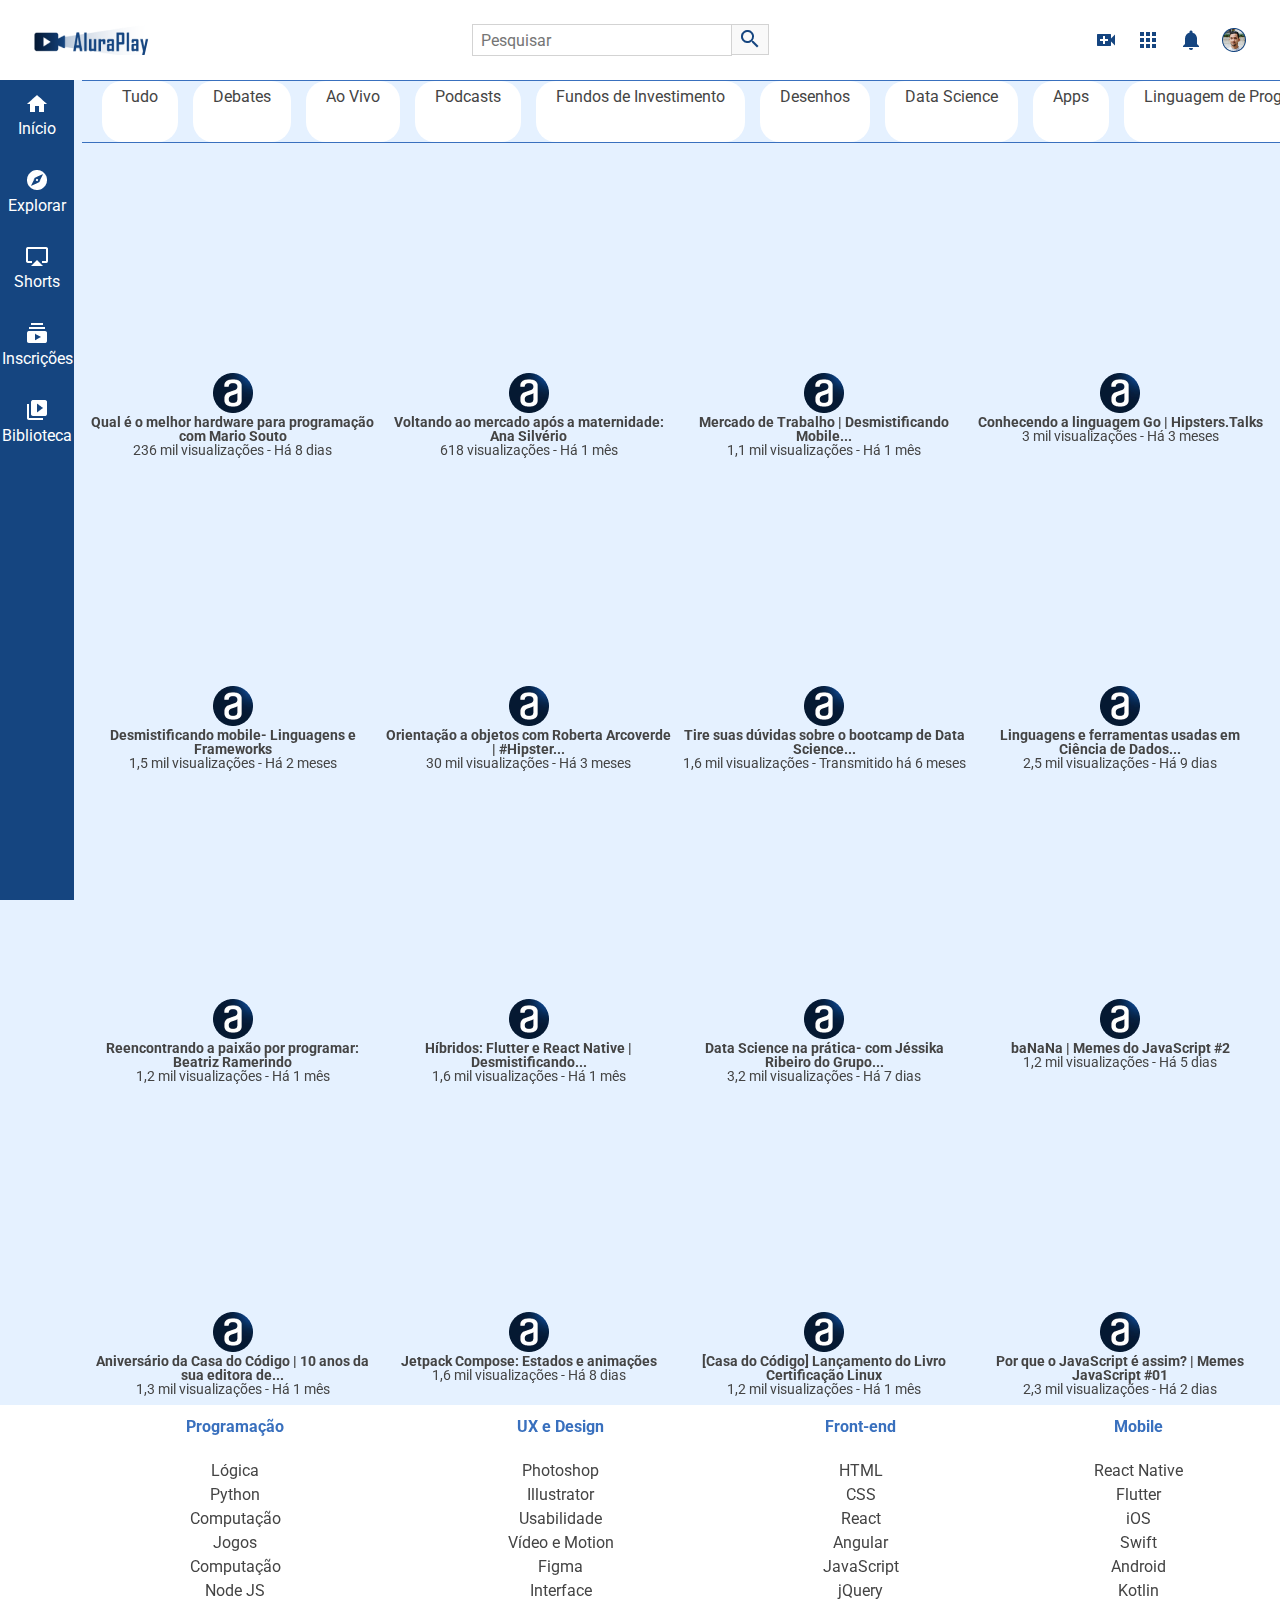
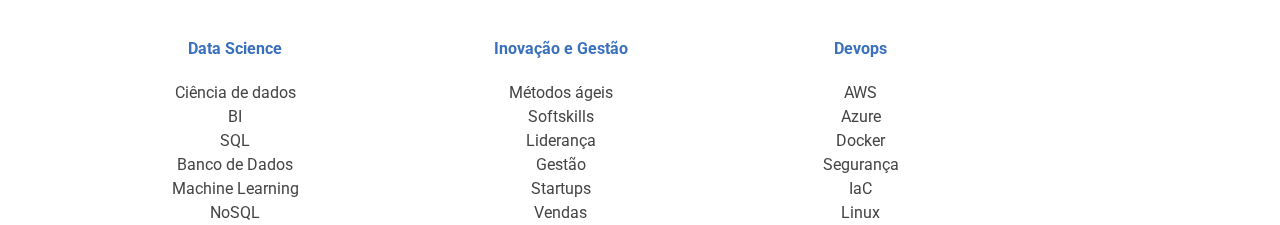
<file: 01-flexbox-layoutResponsive/index.html>
<!DOCTYPE html>
<html lang="pt-br">
  <head>
    <meta charset="UTF-8" />
    <meta http-equiv="X-UA-Compatible" content="IE=edge" />
    <meta name="viewport" content="width=device-width, initial-scale=1.0" />
    <link
      href="https://fonts.googleapis.com/css2?family=Roboto:wght@400;700&display=swap"
      rel="stylesheet"
    />
    <link rel="stylesheet" href="./css/reset.css" />
    <link rel="stylesheet" href="./css/estilos.css" />
    <link rel="stylesheet" href="./css/flexBox.css" />
    <title>AluraPlay</title>
    <link rel="shortcut icon" href="./img/favicon.ico" type="image/x-icon" />
  </head>

  <body>
    <!-- Cabecalho -->
    <header>
      <nav class="cabecalho__container">
        <h1 class="logo__item" href="#"></h1>

        <div class="cabecalho__pesquisar__item">
          <form action="">
            <input
              type="search"
              placeholder="Pesquisar"
              id="pesquisar"
              class="pesquisar__input"
            />
            <label for="pesquisar" class="pesquisar__label"></label>
          </form>
          <a href="#" class="cabecalho__audio"></a>
        </div>

        <div class="cabecalho__icones__item">
          <a href="#" class="cabecalho__videos"></a>
          <a href="#" class="cabecalho__apps"></a>
          <a href="#" class="cabecalho__notificacoes"></a>
          <a href="#" class="cabecalho__avatar"></a>
        </div>
      </nav>
    </header>

    <!-- Menu lateral -->

    <aside class="menu__container">
      <ul class="menu__lista">
        <li>
          <a class="menu__itens" href="#">
            <i class="icone__inicio icone-item"></i>
            <span>Início</span></a
          >
        </li>

        <li>
          <a class="menu__itens" href="#">
            <i class="icone__explorar icone-item"></i>
            <span>Explorar</span></a
          >
        </li>

        <li>
          <a class="menu__itens" href="#">
            <i class="icone__shorts icone-item"></i>
            <span>Shorts</span></a
          >
        </li>

        <li>
          <a class="menu__itens" href="#">
            <i class="icone__inscricoes icone-item"></i>
            <span>Inscrições</span></a
          >
        </li>

        <li>
          <a class="menu__itens" href="#">
            <i class="icone__biblioteca icone-item"></i>
            <span>Biblioteca</span></a
          >
        </li>
      </ul>

      <ul class="menu__lista">
        <li>
          <a class="menu__itens" href="#">
            <i class="icone__historico icone-item"></i>
            <span>Histórico</span></a
          >
        </li>

        <li>
          <a class="menu__itens" href="#">
            <i class="icone__relogio icone-item"></i>
            <span>Assistir mais tarde</span></a
          >
        </li>

        <li>
          <a class="menu__itens" href="#">
            <i class="icone__like icone-item"></i>
            <span>Marcados com like</span></a
          >
        </li>
      </ul>

      <ul class="menu__lista">
        <li>
          <a class="menu__itens" href="#">
            <i class="icone__mostrar icone-item"></i>
            <span>Mostrar mais 2</span></a
          >
        </li>

        <li>
          <a class="menu__itens" href="#">
            <i class="icone__deschamps icone-item"></i>
            <span>Felipe Deschamps</span></a
          >
        </li>

        <li>
          <a class="menu__itens" href="#">
            <i class="icone__nerd icone-item"></i>
            <span>Jovem Nerd</span></a
          >
        </li>

        <li>
          <a class="menu__itens" href="#">
            <i class="icone__souto icone-item"></i>
            <span>Mario Souto</span></a
          >
        </li>

        <li>
          <a class="menu__itens" href="#">
            <i class="icone__iamarino icone-item"></i>
            <span>Atila Iamarino</span></a
          >
        </li>

        <li>
          <a class="menu__itens" href="#">
            <i class="icone__ballerini icone-item"></i>
            <span>Rafaella Ballerini</span></a
          >
        </li>

        <li>
          <a class="menu__itens" href="#">
            <i class="icone__gaveta icone-item"></i>
            <span>Gaveta</span></a
          >
        </li>

        <li>
          <a class="menu__itens" href="#">
            <i class="icone__alura icone-item"></i>
            <span>Alura</span></a
          >
        </li>

        <li>
          <a class="menu__itens inscricoes" href="#">INSCRIÇÕES</a>
        </li>
      </ul>

      <ul class="menu__lista">
        <li class="jogos">
          <a class="menu__itens" href="#">
            <i class="icone__jogos icone-item"></i>
            <span>Jogos</span></a
          >
        </li>

        <li class="filmes">
          <a class="menu__itens" href="#">
            <i class="icone__filmes icone-item"></i>
            <span>Filmes</span></a
          >
        </li>
        <li class="premium">
          <a class="menu__itens" href="#">
            <i class="icone__videos icone-item"></i>
            <span>Vídeo Premium</span></a
          >
        </li>

        <li class="menu__itens maispagina">
          <a href="#">MAIS DA PÁGINA</a>
        </li>
      </ul>
    </aside>

    <!-- Seção superior -->

    <section class="superior__secao__container">
      <a class="superior__item" href="#">Tudo</a>
      <a class="superior__item" href="#">Debates</a>
      <a class="superior__item" href="#">Ao Vivo</a>
      <a class="superior__item" href="#">Podcasts</a>
      <a class="superior__item" href="#">Fundos de Investimento</a>
      <a class="superior__item" href="#">Desenhos</a>
      <a class="superior__item" href="#">Data Science</a>
      <a class="superior__item" href="#">Apps</a>
      <a class="superior__item" href="#">Linguagem de Programação</a>
      <a class="superior__item" href="#">Ciência da Computação</a>
      <a class="superior__item" href="#">Marketing</a>
    </section>

    <!-- Vídeos -->

    <ul class="videos__container">
        <li class="videos__item">
            <iframe width="100%" height="72%" src="https://www.youtube.com/embed/pA-EgOaF23I"
                title="YouTube video player" frameborder="0"
                allow="accelerometer; autoplay; clipboard-write; encrypted-media; gyroscope; picture-in-picture"
                allowfullscreen></iframe>
            <div class="descricao-video">
                <img src="./img/videos/Ellipse 11.png" alt="Logo do canal Alura Cursos Online">
                <h3>Qual é o melhor hardware para programação com Mario Souto</h3>
                <p>236 mil visualizações - Há 8 dias</p>
            </div>
        </li>
        <li class="videos__item">
            <iframe width="100%" height="72%" src="https://www.youtube.com/embed/OrnUhR41MYI"
                title="Voltando ao mercado após a maternidade: Ana Silvério" frameborder="0"
                allow="accelerometer; autoplay; clipboard-write; encrypted-media; gyroscope; picture-in-picture"
                allowfullscreen></iframe>
            <div class="descricao-video">
                <img src="./img/videos/Ellipse 11.png" alt="Logo do canal Alura Cursos Online">
                <h3>Voltando ao mercado após a maternidade: Ana Silvério</h3>
                <p>618 visualizações - Há 1 mês</p>
            </div>
        </li>
        <li class="videos__item">
            <iframe width="100%" height="72%" src="https://www.youtube.com/embed/YhnNOTde2I0"
                title="Mercado de Trabalho | Desmistificando Mobile - Episódio 5" frameborder="0"
                allow="accelerometer; autoplay; clipboard-write; encrypted-media; gyroscope; picture-in-picture"
                allowfullscreen></iframe>
            <div class="descricao-video">
                <img src="./img/videos/Ellipse 11.png" alt="Logo do canal Alura Cursos Online">
                <h3>Mercado de Trabalho | Desmistificando Mobile...</h3>
                <p>1,1 mil visualizações - Há 1 mês</p>
            </div>
        </li>
        <li class="videos__item">
            <iframe width="100%" height="72%" src="https://www.youtube.com/embed/y8FeZMv37WU"
                title="Conhecendo a linguagem Go | Hipsters.Talks" frameborder="0"
                allow="accelerometer; autoplay; clipboard-write; encrypted-media; gyroscope; picture-in-picture"
                allowfullscreen></iframe>
            <div class="descricao-video">
                <img src="./img/videos/Ellipse 11.png" alt="Logo do canal Alura Cursos Online">
                <h3>Conhecendo a linguagem Go | Hipsters.Talks</h3>
                <p>3 mil visualizações - Há 3 meses</p>
            </div>
        </li>
        <li class="videos__item">
            <iframe width="100%" height="72%" src="https://www.youtube.com/embed/fmu1LQvZhms"
                title="Desmistificando mobile- Linguagens e Frameworks - Episódio 2" frameborder="0"
                allow="accelerometer; autoplay; clipboard-write; encrypted-media; gyroscope; picture-in-picture"
                allowfullscreen></iframe>
            <div class="descricao-video">
                <img src="./img/videos/Ellipse 11.png" alt="Logo do canal Alura Cursos Online">
                <h3>Desmistificando mobile- Linguagens e Frameworks</h3>
                <p>1,5 mil visualizações - Há 2 meses</p>
            </div>
        </li>
        <li class="videos__item">
            <iframe width="100%" height="72%" src="https://www.youtube.com/embed/jpuJ1qrluoU"
                title="Orientação a objetos com Roberta Arcoverde | #HipstersPontoTube" frameborder="0"
                allow="accelerometer; autoplay; clipboard-write; encrypted-media; gyroscope; picture-in-picture"
                allowfullscreen></iframe>
            <div class="descricao-video">
                <img src="./img/videos/Ellipse 11.png" alt="Logo do canal Alura Cursos Online">
                <h3>Orientação a objetos com Roberta Arcoverde | #Hipster...</h3>
                <p>30 mil visualizações - Há 3 meses</p>
            </div>
        </li>
        <li class="videos__item">
            <iframe width="100%" height="72%" src="https://www.youtube.com/embed/2HhPcadvjqU"
                title="Tire suas dúvidas sobre o bootcamp de Data Science." frameborder="0"
                allow="accelerometer; autoplay; clipboard-write; encrypted-media; gyroscope; picture-in-picture"
                allowfullscreen></iframe>
            <div class="descricao-video">
                <img src="./img/videos/Ellipse 11.png" alt="Logo do canal Alura Cursos Online">
                <h3>Tire suas dúvidas sobre o bootcamp de Data Science...</h3>
                <p>1,6 mil visualizações - Transmitido há 6 meses</p>
            </div>
        </li>
        <li class="videos__item">
            <iframe width="100%" height="72%" src="https://www.youtube.com/embed/h83e1aAM5xQ" title="
                4:06
                TOCANDO AGORA
                Linguagens e ferramentas usadas em Ciência de Dados | Universo Data Science - Episódio 3"
                frameborder="0"
                allow="accelerometer; autoplay; clipboard-write; encrypted-media; gyroscope; picture-in-picture"
                allowfullscreen></iframe>
            <div class="descricao-video">
                <img src="./img/videos/Ellipse 11.png" alt="Logo do canal Alura Cursos Online">
                <h3>Linguagens e ferramentas usadas em Ciência de Dados...</h3>
                <p>2,5 mil visualizações - Há 9 dias</p>
            </div>
        </li>
        <li class="videos__item">
            <iframe width="100%" height="72%" src="https://www.youtube.com/embed/CnB3eLTrkn4"
                title="Reencontrando a paixão por programar: Beatriz Ramerindo" frameborder="0"
                allow="accelerometer; autoplay; clipboard-write; encrypted-media; gyroscope; picture-in-picture"
                allowfullscreen></iframe>
            <div class="descricao-video">
                <img src="./img/videos/Ellipse 11.png" alt="Logo do canal Alura Cursos Online">
                <h3>Reencontrando a paixão por programar: Beatriz Ramerindo</h3>
                <p>1,2 mil visualizações - Há 1 mês</p>
            </div>
        </li>
        <li class="videos__item">
            <iframe width="100%" height="72%" src="https://www.youtube.com/embed/vf9P_PycgRw"
                title="Híbridos: Flutter e React Native | Desmistificando Mobile - Episódio 4" frameborder="0"
                allow="accelerometer; autoplay; clipboard-write; encrypted-media; gyroscope; picture-in-picture"
                allowfullscreen></iframe>
            <div class="descricao-video">
                <img src="./img/videos/Ellipse 11.png" alt="Logo do canal Alura Cursos Online">
                <h3>Híbridos: Flutter e React Native | Desmistificando...</h3>
                <p>1,6 mil visualizações - Há 1 mês</p>
            </div>
        </li>
        <li class="videos__item">
            <iframe width="100%" height="72%" src="https://www.youtube.com/embed/Nts3P35mHzE"
                title="Data Science na prática- com Jéssika Ribeiro do Grupo Boticário | Universo Data Science - Episódio 4"
                frameborder="0"
                allow="accelerometer; autoplay; clipboard-write; encrypted-media; gyroscope; picture-in-picture"
                allowfullscreen></iframe>
            <div class="descricao-video">
                <img src="./img/videos/Ellipse 11.png" alt="Logo do canal Alura Cursos Online">
                <h3>Data Science na prática- com Jéssika Ribeiro do Grupo...</h3>
                <p>3,2 mil visualizações - Há 7 dias</p>
            </div>
        </li>
        <li class="videos__item">
            <iframe width="100%" height="72%" src="https://www.youtube.com/embed/HBVCsBtsmzA"
                title="baNaNa | Memes do JavaScript - Episódio 2" frameborder="0"
                allow="accelerometer; autoplay; clipboard-write; encrypted-media; gyroscope; picture-in-picture"
                allowfullscreen></iframe>
            <div class="descricao-video">
                <img src="./img/videos/Ellipse 11.png" alt="Logo do canal Alura Cursos Online">
                <h3>baNaNa | Memes do JavaScript #2</h3>
                <p>1,2 mil visualizações - Há 5 dias</p>
            </div>
        </li>
        <li class="videos__item">
            <iframe width="100%" height="72%" src="https://www.youtube.com/embed/SyEdlBSw11k"
                title="Aniversário da Casa do Código | 10 anos da sua editora de Tecnologia" frameborder="0"
                allow="accelerometer; autoplay; clipboard-write; encrypted-media; gyroscope; picture-in-picture"
                allowfullscreen></iframe>
            <div class="descricao-video">
                <img src="./img/videos/Ellipse 11.png" alt="Logo do canal Alura Cursos Online">
                <h3>Aniversário da Casa do Código | 10 anos da sua editora de...</h3>
                <p>1,3 mil visualizações - Há 1 mês</p>
            </div>
        </li>
        <li class="videos__item">
            <iframe width="100%" height="72%" src="https://www.youtube.com/embed/FKYBCl_I9zU"
                title="Jetpack Compose: Estados e animações | #AluraMais" frameborder="0"
                allow="accelerometer; autoplay; clipboard-write; encrypted-media; gyroscope; picture-in-picture"
                allowfullscreen></iframe>
            <div class="descricao-video">
                <img src="./img/videos/Ellipse 11.png" alt="Logo do canal Alura Cursos Online">
                <h3>Jetpack Compose: Estados e animações</h3>
                <p>1,6 mil visualizações - Há 8 dias</p>
            </div>
        </li>
        <li class="videos__item">
            <iframe width="100%" height="72%" src="https://www.youtube.com/embed/68EGCA67g_A"
                title="[Casa do Código] Lançamento do Livro Certificação Linux" frameborder="0"
                allow="accelerometer; autoplay; clipboard-write; encrypted-media; gyroscope; picture-in-picture"
                allowfullscreen></iframe>
            <div class="descricao-video">
                <img src="./img/videos/Ellipse 11.png" alt="Logo do canal Alura Cursos Online">
                <h3>[Casa do Código] Lançamento do Livro Certificação Linux</h3>
                <p>1,2 mil visualizações - Há 1 mês</p>
            </div>
        </li>
        <li class="videos__item">
            <iframe width="100%" height="72%" src="https://www.youtube.com/embed/VHxoyduIt18"
                title="Por que o JavaScript é assim? | Memes do JavaScript - Episódio 1" frameborder="0"
                allow="accelerometer; autoplay; clipboard-write; encrypted-media; gyroscope; picture-in-picture"
                allowfullscreen></iframe>
            <div class="descricao-video">
                <img src="./img/videos/Ellipse 11.png" alt="Logo do canal Alura Cursos Online">
                <h3>Por que o JavaScript é assim? | Memes JavaScript #01</h3>
                <p>2,3 mil visualizações - Há 2 dias</p>
            </div>
        </li>
    </ul>

    <!-- <Seção rodapé> -->
    <footer class="rodape__container">
      <section>
        <h2 class="rodape__titulo">Programação</h2>
        <p class="rodape__texto">Lógica</p>
        <p>Python</p>
        <p>Computação</p>
        <p>Jogos</p>
        <p>Computação</p>
        <p>Node JS</p>
      </section>

      <section>
        <h2 class="rodape__titulo">Data Science</h2>
        <p class="rodape__texto">Ciência de dados</p>
        <p>BI</p>
        <p>SQL</p>
        <p>Banco de Dados</p>
        <p>Machine Learning</p>
        <p>NoSQL</p>
      </section>

      <section>
        <h2 class="rodape__titulo">UX e Design</h2>
        <p class="rodape__texto">Photoshop</p>
        <p>Illustrator</p>
        <p>Usabilidade</p>
        <p>Vídeo e Motion</p>
        <p>Figma</p>
        <p>Interface</p>
      </section>

      <section>
        <h2 class="rodape__titulo">Inovação e Gestão</h2>
        <p class="rodape__texto">Métodos ágeis</p>
        <p>Softskills</p>
        <p>Liderança</p>
        <p>Gestão</p>
        <p>Startups</p>
        <p>Vendas</p>
      </section>

      <section>
        <h2 class="rodape__titulo">Front-end</h2>
        <p class="rodape__texto">HTML</p>
        <p>CSS</p>
        <p>React</p>
        <p>Angular</p>
        <p>JavaScript</p>
        <p>jQuery</p>
      </section>

      <section>
        <h2 class="rodape__titulo">Devops</h2>
        <p class="rodape__texto">AWS</p>
        <p>Azure</p>
        <p>Docker</p>
        <p>Segurança</p>
        <p>IaC</p>
        <p>Linux</p>
      </section>

      <section>
        <h2 class="rodape__titulo">Mobile</h2>
        <p class="rodape__texto">React Native</p>
        <p>Flutter</p>
        <p>iOS</p>
        <p>Swift</p>
        <p>Android</p>
        <p>Kotlin</p>
      </section>
    </footer>
  </body>
</html>
</file>
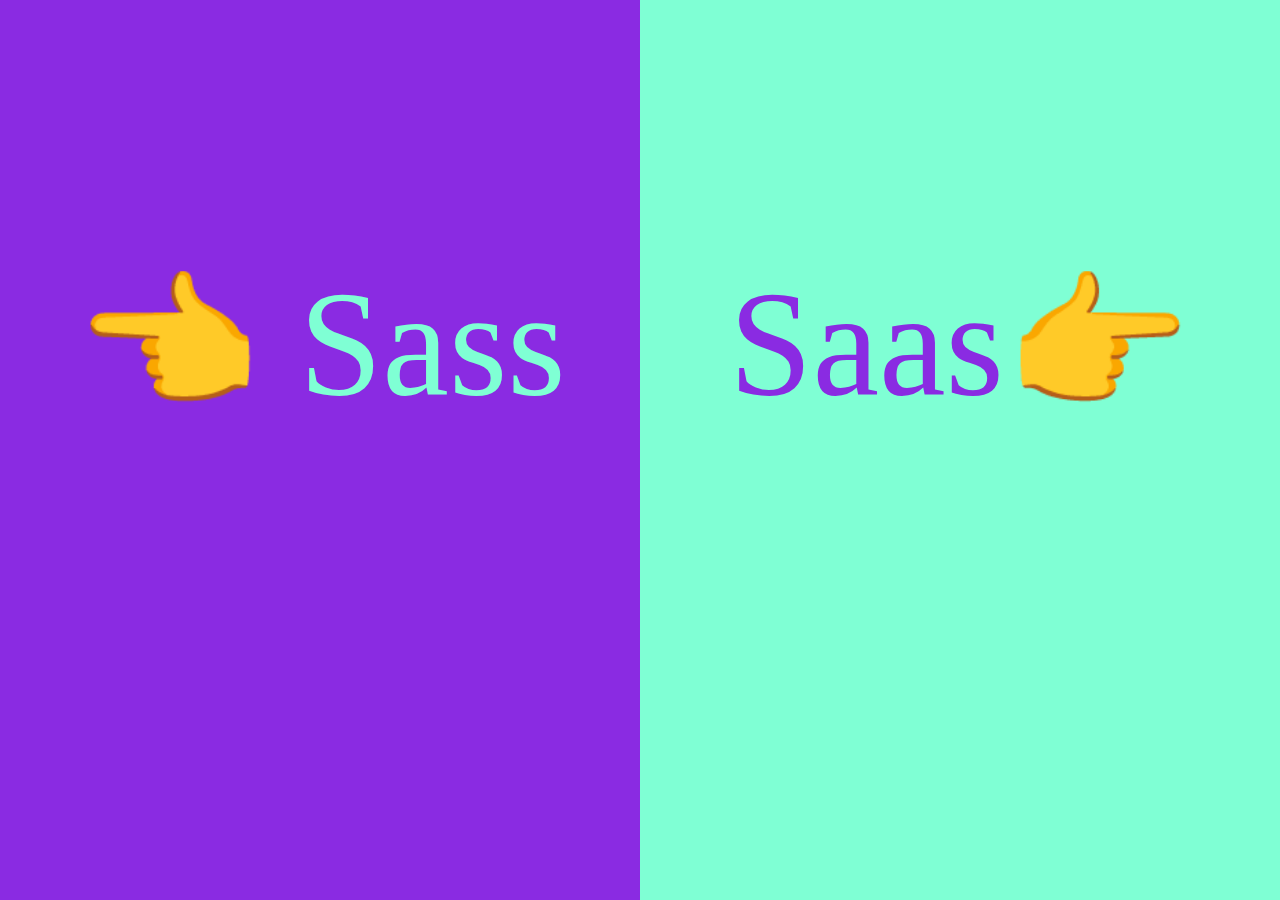
<file: 03-sass/index.html>
<!DOCTYPE html>
<html lang="pt-br">
  <head>
    <meta charset="UTF-8" />
    <meta http-equiv="X-UA-Compatible" content="IE=edge" />
    <meta name="viewport" content="width=device-width, initial-scale=1.0" />
    <link rel="stylesheet" href="styles/style.css">
    <title>Sass</title>
  </head>
  <body>
    <div class="container">
      <div class="esquerdo">
        <div class="texto"> &#x1F448; Sass</div>
      </div>
      <div class="direito">
        <div class="texto">
            Saas&#x1F449;
        </div>
      </div>
    </div>
  </body>
</html>
</file>
<file: 01-flexbox-layoutResponsive/css/estilos.css>
*,
*::before,
*::after {
    --azul-escuro: #154580;
    --azul-medio: #3970BE;
    --azul-claro: #E5F1FF;
    --cinza-texto: #444444;
    --cinza-claro: #ECECEC;
    box-sizing: border-box;
}

body {
    font-family: Roboto, Arial, Helvetica, sans-serif;
    background-color: var(--azul-claro);
    position: relative;
    width: 100%;
    height: 100vh;
    overflow: auto;
    font-size: 14px;
    color: white;
    box-sizing: border-box;
    text-align: center;
}

/* CABEÇALHO */

.cabecalho__container {
    background-color: white;
    height: 80px;
    width: 100%;
    padding: 0 25px;
}

.logo__item {
    background-image: url(../img/cabecalho/Logo.png);
    background-repeat: no-repeat;
    padding: 15px 65px;
    cursor: pointer;
}

.pesquisar__input {
    width: 260px;
    height: 32px;
    border: 1px solid rgb(211, 211, 211);
    font-size: 16px;
    padding: 3px 8px;
    border: 1px solid rgb(211, 211, 211);
}

.pesquisar__label {
    background-image: url(../img/cabecalho/search.png);
    background-repeat: no-repeat;
    background-position: center;
    border: 1px solid rgb(211, 211, 211);
    background-color: #F9F9F9;
    border-left: none;
    padding: 8px 18px 5px;
    cursor: pointer;
}

.cabecalho__audio {
    background-image: url(../img/cabecalho/mic.png);
    padding: 20px;
    display: none;
}

.cabecalho__videos {
    background-image: url(../img/cabecalho/video_call.png);
    background-repeat: no-repeat;
    background-position: center;
    padding: 20px;
}

.cabecalho__apps {
    background-image: url(../img/cabecalho/apps.png);
    background-repeat: no-repeat;
    background-position: center;
    padding: 13px 30px 13px 13px;
}

.cabecalho__notificacoes {
    background-image: url(../img/cabecalho/notifications.png);
    background-repeat: no-repeat;
    background-position: center;
    padding: 13px 30px 13px 13px;
}

.cabecalho__avatar {
    background-image: url(../img/cabecalho/Avatar.png);
    background-repeat: no-repeat;
    background-position: center;
    padding: 13px 30px 13px 13px;
}

/* MENU LATERAL */

.menu__container {
    background-color: var(--azul-escuro);
    font-size: 14px;
}

.menu__itens:hover {
    background-color: var(--azul-medio);
    transition: .5s;
}

.icone__inicio::before {
    content: url(../img/menu/home.png);
}

.icone__explorar::before {
    content: url(../img/menu/explore.png);
}

.icone__shorts::before {
    content: url(../img/menu/shorts.png);
}

.icone__inscricoes::before {
    content: url(../img/menu/subscriptions.png);
}

.icone__biblioteca::before {
    content: url(../img/menu/video_library.png);
}

.icone__historico::before {
    content: url(../img/menu/history.png);
}

.icone__relogio::before {
    content: url(../img/menu/history_toggle_off.png);
}

.icone__like::before {
    content: url(../img/menu/thumb_up_alt.png);
}

.icone__alura::before {
    content: url(../img/menu/Avatar_Alura.png);
}

.icone__gaveta::before {
    content: url(../img/menu/Avatar_Gaveta.png);
}

.icone__ballerini::before {
    content: url(../img/menu/Avatar_Rafa.png);
}

.icone__iamarino::before {
    content: url(../img/menu/Avatar_Atila.png);
}

.icone__souto::before {
    content: url(../img/menu/Avatar_Souto.png);
}

.icone__nerd::before {
    content: url(../img/menu/Avatar_Jovem_Nerd.png);
}

.icone__deschamps::before {
    content: url(../img/menu/Avatar_Deschamps.png);
}

.icone__mostrar::before {
    content: url(../img/menu/keyboard_arrow_down.png);
}

.icone__videos::before {
    content: url(../img/menu/videos.png);
}

.icone__filmes::before {
    content: url(../img/menu/filmes.png);
}

.icone__jogos::before {
    content: url(../img/menu/jogos.png);
}

/* SECAO SUPERIOR */

.superior__secao__container {
    height: 63px;
    color: white;
    font-size: 16px;
    background-color: var(--azul-claro);
    padding: 0 20px;
    position: fixed;
    top: 80px;
    right: 0;
    left: 0;
}

.superior__item {
    color: var(--cinza-texto);
    font-size: 16px;
    background-color: white;
    border-radius: 20px;
    padding: 8px 20px;
    cursor: pointer;
}

.superior__item:hover {
    color: white;
    background-color: var(--azul-escuro);
    transition: .5s;
}

/* SEÇÃO VÍDEOS */

.videos__container {
    color: black;
    padding: 153px 20px 10px 20px;
}

.videos__item:hover {
    transform: scale(1.3);
    background-color: var(--azul-claro);
    z-index: 2;
    transition: .5s;
}

.descricao-video h3 {
    font-weight: 700;
    color: #444444;
}

.descricao-video p {
    font-size: 14px;
    color: #444444;
}

/* RODAPÉ */

.rodape__container {
    width: 100%;
    height: 875px;
    color: var(--cinza-texto);
    line-height: 1.5;
    font-size: 16px;
    background-color: white;
}

.rodape__titulo {
    color: var(--azul-medio);
    font-weight: bold;
    padding: 10px 0 20px 0;
}

@media(min-width: 834px) {

    body {
        height: 100vh;
    }

    /* ESTILOS DO MENU LATERAL */

    .menu__container {
        font-size: 16px;
    }

    .menu__lista {
        padding-top: 15px;
    }

    .menu__lista li {
        width: 100%;
    }

    /* ESTILOS DA SECAO SUPERIOR */

    .superior__secao__container {
        border-top: var(--azul-medio) 1px solid;
        border-bottom: var(--azul-medio) 1px solid;
        width: auto;
        left: 82px;
    }

    /*ESTILOS SEÇÃO VÍDEOS */

    .videos__container {
        padding-left: 90px;
        padding-right: 17px;
    }

    .videos__item:hover {
        transform: scale(1.3);
    }

    /* ESTILOS RODAPÉ */

    .rodape__container {
        height: 420px;
        padding-left: 74px;
    }

}

@media(min-width: 1440px) {

    /* SEÇÃO SUPERIOR */

    .superior__secao__container {
        left: 247px;
    }

    /* ESTILOS DO MENU LATERAL */

    .menu__lista {
        border-bottom: 1.5px solid var(--azul-medio);
    }

    /* ESTILOS VIDEOS */

    .videos__container {
        padding-right: 10px;
        padding-left: 248px;
    }

    /* ESTILOS RODAPÉ */

    .rodape__container {
        padding-left: 240px;
        height: 225px;
    }

}
</file>
<file: 01-flexbox-layoutResponsive/css/flexBox.css>
/*CABEÇALHO*/
.cabecalho__container {
    display: flex;
    justify-content: space-between;
    align-items: center;
    position: fixed;
    top: 0;
}

.cabecalho__pesquisar__item {
    display: none;
}


/*RODAPÉ*/
.rodape__container {
    display: flex;
    flex-flow: column wrap;
}

/*SEÇÃO SUPERIOR*/
.superior__secao__container {
    display: flex;
    flex-flow: row nowrap;
    overflow: scroll;
    gap: 15px;
    white-space: nowrap;
}

/*MENU*/
.menu__container {
    position: fixed;
    bottom: 0%;
    height: 74px;
    width: 100%;
}

.menu__lista {
    display: flex;
    justify-content: space-around;
    height: 100%;
}

.menu__lista li {
    align-self: center;
}

/*Colocar ícone e título sobrepostos*/
.menu__itens {
    display: flex;
    flex-direction: column;
    gap: 5px;
}

/*esconde segundo e os elementos seguintes*/
.menu__lista:nth-child(n+2) {
    display: none;
}

/*VIDEO*/

.videos__container{
    display: flex;
    flex-flow: row wrap;
    gap:10px;
    /* justify-content: space-around;
     */
}

.videos__item{
    height: 303px;
    width: 280px;
    flex-grow: 1;
}

/* TABLET */
@media(min-width:834px) {

    /*CABEÇALHO*/
    .cabecalho__pesquisar__item {
        display: block
    }

    /*RODAPÉ*/
    .rodape__container {
        justify-content: space-between;
        align-items: center;
        /*para não quebrar linha*/
        white-space: nowrap;
    }

    /*MENU LATERAL:AT-EXTRA*/
    .menu__container {
        left: 0;
        top: 80px;
        height: auto;
        width: 74px;
    }

    .menu__lista {
        display: flex;
        flex-direction: column;
        justify-content: flex-start;
        gap: 33px;
        width: 100%;
        padding-top: 15px;
    }
}

/*DESKTOP*/
@media(min-width:1440px) {
    .menu__container {
        width: 239px;
        overflow: scroll;
    }

    .menu__lista:nth-child(n+2) {
        display: flex;
    }

    .menu__lista {
        height: auto;
        padding: 20px 17px 20px 15px;
        gap: 15px
    }

    /*Colocar ícone e na mesma linha*/
    .menu__itens {
        flex-direction: row;
        gap: 15px;
        align-items: center;
    }

    .menu__lista:nth-child(3) {
        flex-direction: column-reverse;
    }

    .jogos {
        order: 3
    }
    .premium{
        order:0
    }
    .filmes{
        order:1
    }
    .maispagina{
        order:4
    }
}
</file>
<file: 03-sass/styles/style.css>
body {
  margin: 0;
  padding: 0;
}

.container {
  height: 100vh;
  display: flex;
}
.container .esquerdo {
  width: 50%;
  background-color: blueviolet;
}
.container .esquerdo .texto {
  margin-top: 40%;
  text-align: center;
  font-size: 150px;
  color: aquamarine;
}
.container .direito {
  width: 50%;
  background-color: aquamarine;
}
.container .direito .texto {
  margin-top: 40%;
  text-align: center;
  font-size: 150px;
  color: blueviolet;
}/*# sourceMappingURL=style.css.map */
</file>
